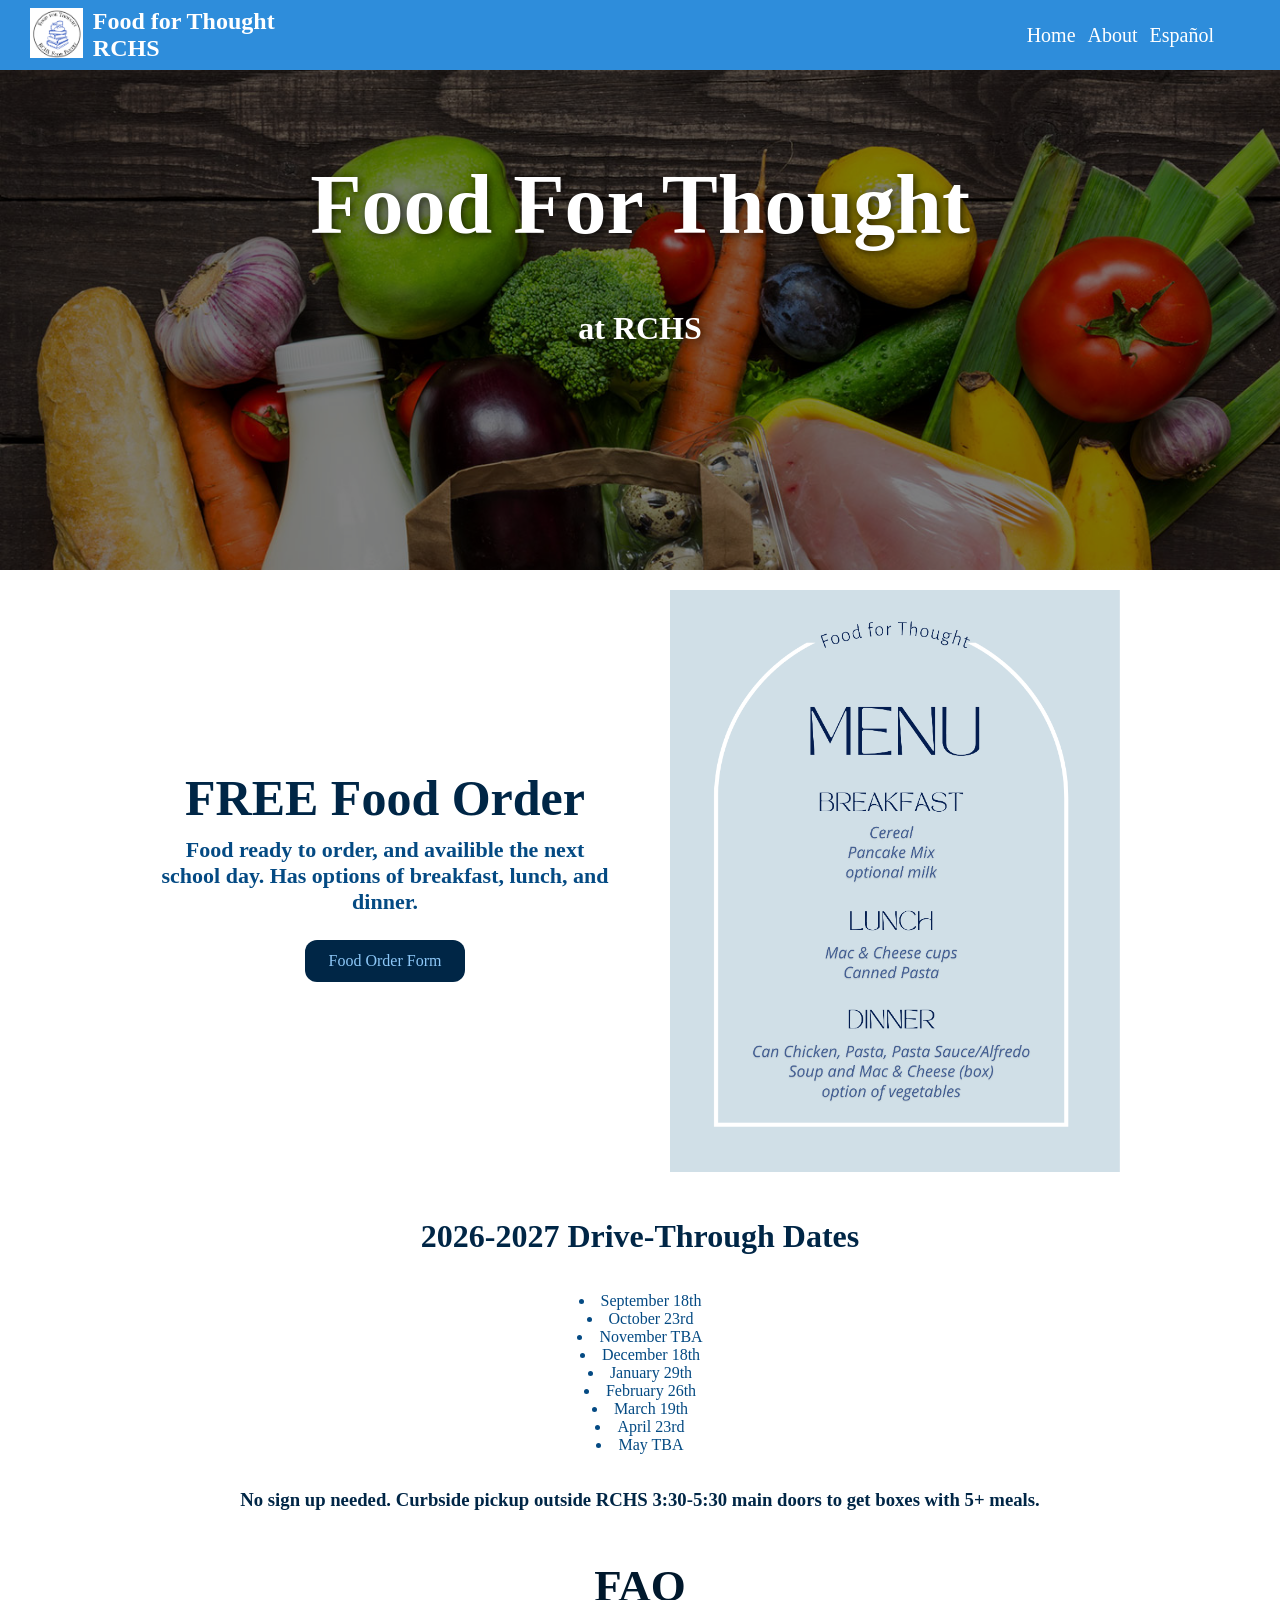
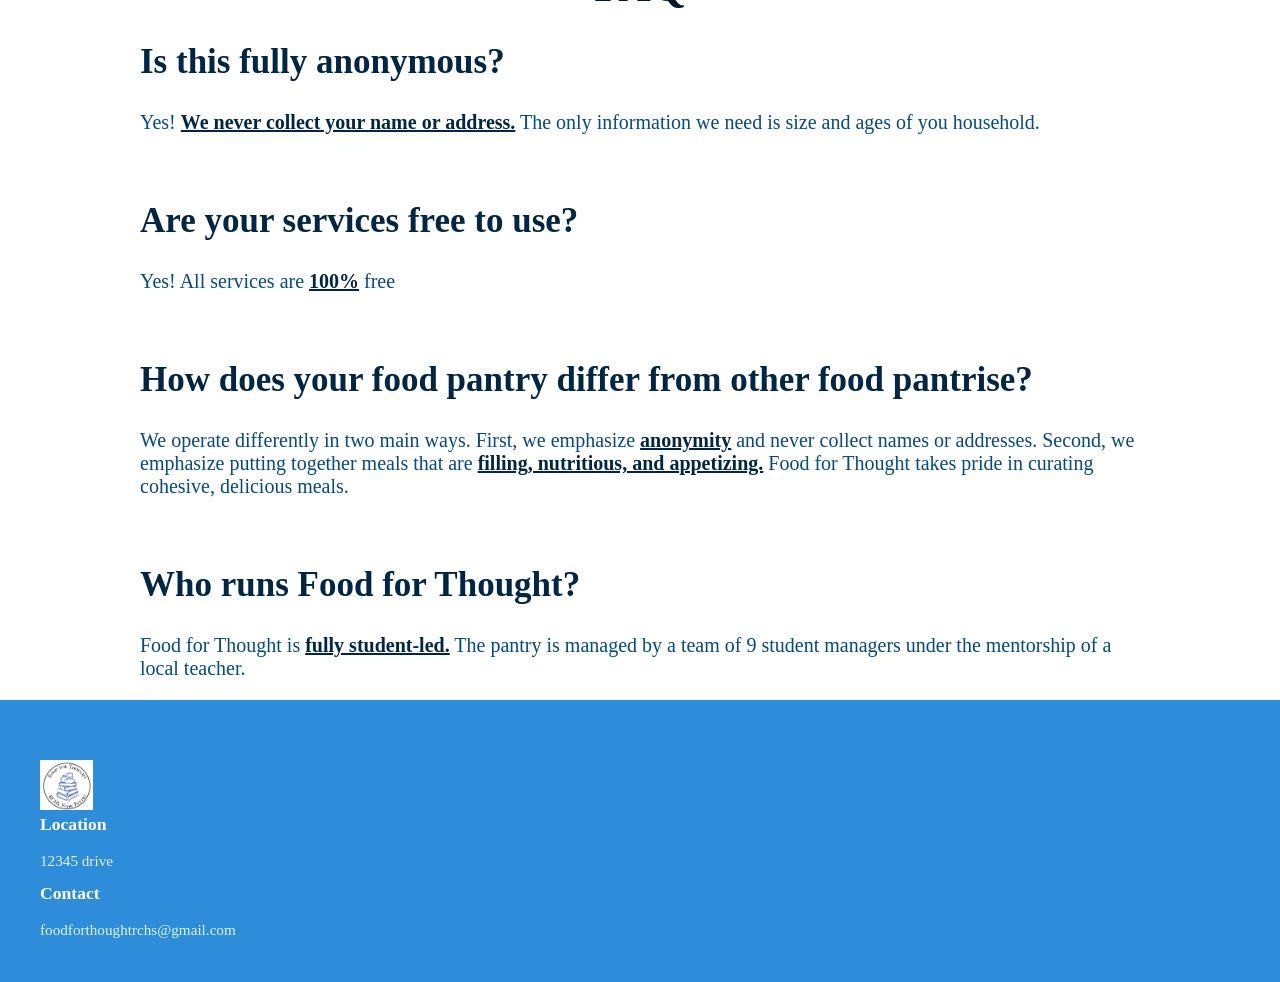
<file: index.html>
<!DOCTYPE html>
<html lang="eng">
<head>
    <meta charset="UTF-8">
    <meta name="viewport" content="width=device=width, initial-scale=1.0">
    <title>FFT Site</title>
    <link rel="stylesheet" href="style.css">
</head>
<body>
    <div class="top">
        <a href="index.html">
            <img src="LOGO.png" class="logo" alt="Food for Thought Food Pantry">
        </a>
        <h2 class="title">Food for Thought RCHS</h2>
        <div class="sidebuttons">
            <button type="button" class="topbtn">
                <a href="index.html" class="ref">Home</a>
            </button>
            <button type="button" class="topbtn">
                <a href="about.html" class="ref">About</a>
           </button>
           <button type="button" class="topbtn">
                <a href="spanish.html" class="ref">Español</a>
           </button>
        </div>
    </div>
        
    <div class="main content">
        <div class="topimg">
            <div class="hero">
                <div class="overtext">
                    <h1>Food For Thought</h1>
                    <h3>at RCHS</h3>
                </div>
            </div>
         </div>

        <div class="scuffcont">
            <div class="dailyfood">
                <div class="dailytext box">
                    <h1>FREE Food Order</h1>
                    <h3>
                        Food ready to order, and availible the next school day.
                        Has options of breakfast, lunch, and dinner. 
                    </h3>
                    <a href="form goes here" class="dailybutton">Food Order Form</a>
                </div>
                <div class="menu box">
                    <img src="Menu daily.png" class="dailymenu" alt="Our daily menu, see more on the food order form">
                </div>
            </div>
        </div>

        <div class="drives">
            <h1>2026-2027 Drive-Through Dates</h1>
            <ul>
                <li>September 18th</li>
                <li>October 23rd</li>
                <li>November TBA</li>
                <li>December 18th</li>
                <li>January 29th</li>
                <li>February 26th</li>
                <li>March 19th</li>
                <li>April 23rd</li>
                <li>May TBA</li>
            </ul>
            <h3>
                No sign up needed. Curbside pickup outside RCHS 3:30-5:30 main doors
                to get boxes with 5+ meals. 
            </h3>
        </div>
    </div>

    <div class="faq">
        <div class="faqtext">
            <h1>FAQ</h1>
            <h2>Is this fully anonymous?</h2>
            <p>Yes! <span class="faqemph">We never collect your name or address.</span> The only information we need is size and ages of you household.</p>
            <br>
            <h2>Are your services free to use?</h2>
            <p>Yes! All services are <span class="faqemph">100%</span> free</p>
            <br>
            <h2>How does your food pantry differ from other food pantrise?</h2>
            <p>
                We operate differently in two main ways.
                First, we emphasize <span class="faqemph">anonymity</span> and never collect names or addresses. 
                Second, we emphasize putting together meals that are <span class="faqemph">filling, nutritious, and appetizing.</span>
                Food for Thought takes pride in curating cohesive, delicious meals. 
            </p>
            <br>
            <h2>Who runs Food for Thought?</h2>
            <p>
                Food for Thought is <span class="faqemph">fully student-led.</span> The pantry is managed by
                a team of 9 student managers under the mentorship of a local teacher. 
            </p>
        </div>
    </div>

    <footer class="site-footer">
    <div class="top-row">
        <div class="footer-col logo-col">
            <div class="low-logo">
                <img src="LOGO.png" class="logo" alt="Food for Thought Food Pantry">
            </div>
        </div>
    </div>

    <div class="footer-col">
        <h3>Location</h3>
        <p>12345 drive</p>
    </div>

    <div class="footer-col">
        <h3>Contact</h3>
        <p>foodforthoughtrchs@gmail.com</p>
    </div>
</footer>

<script href="app.js"></script>

</body>

</html>
</file>
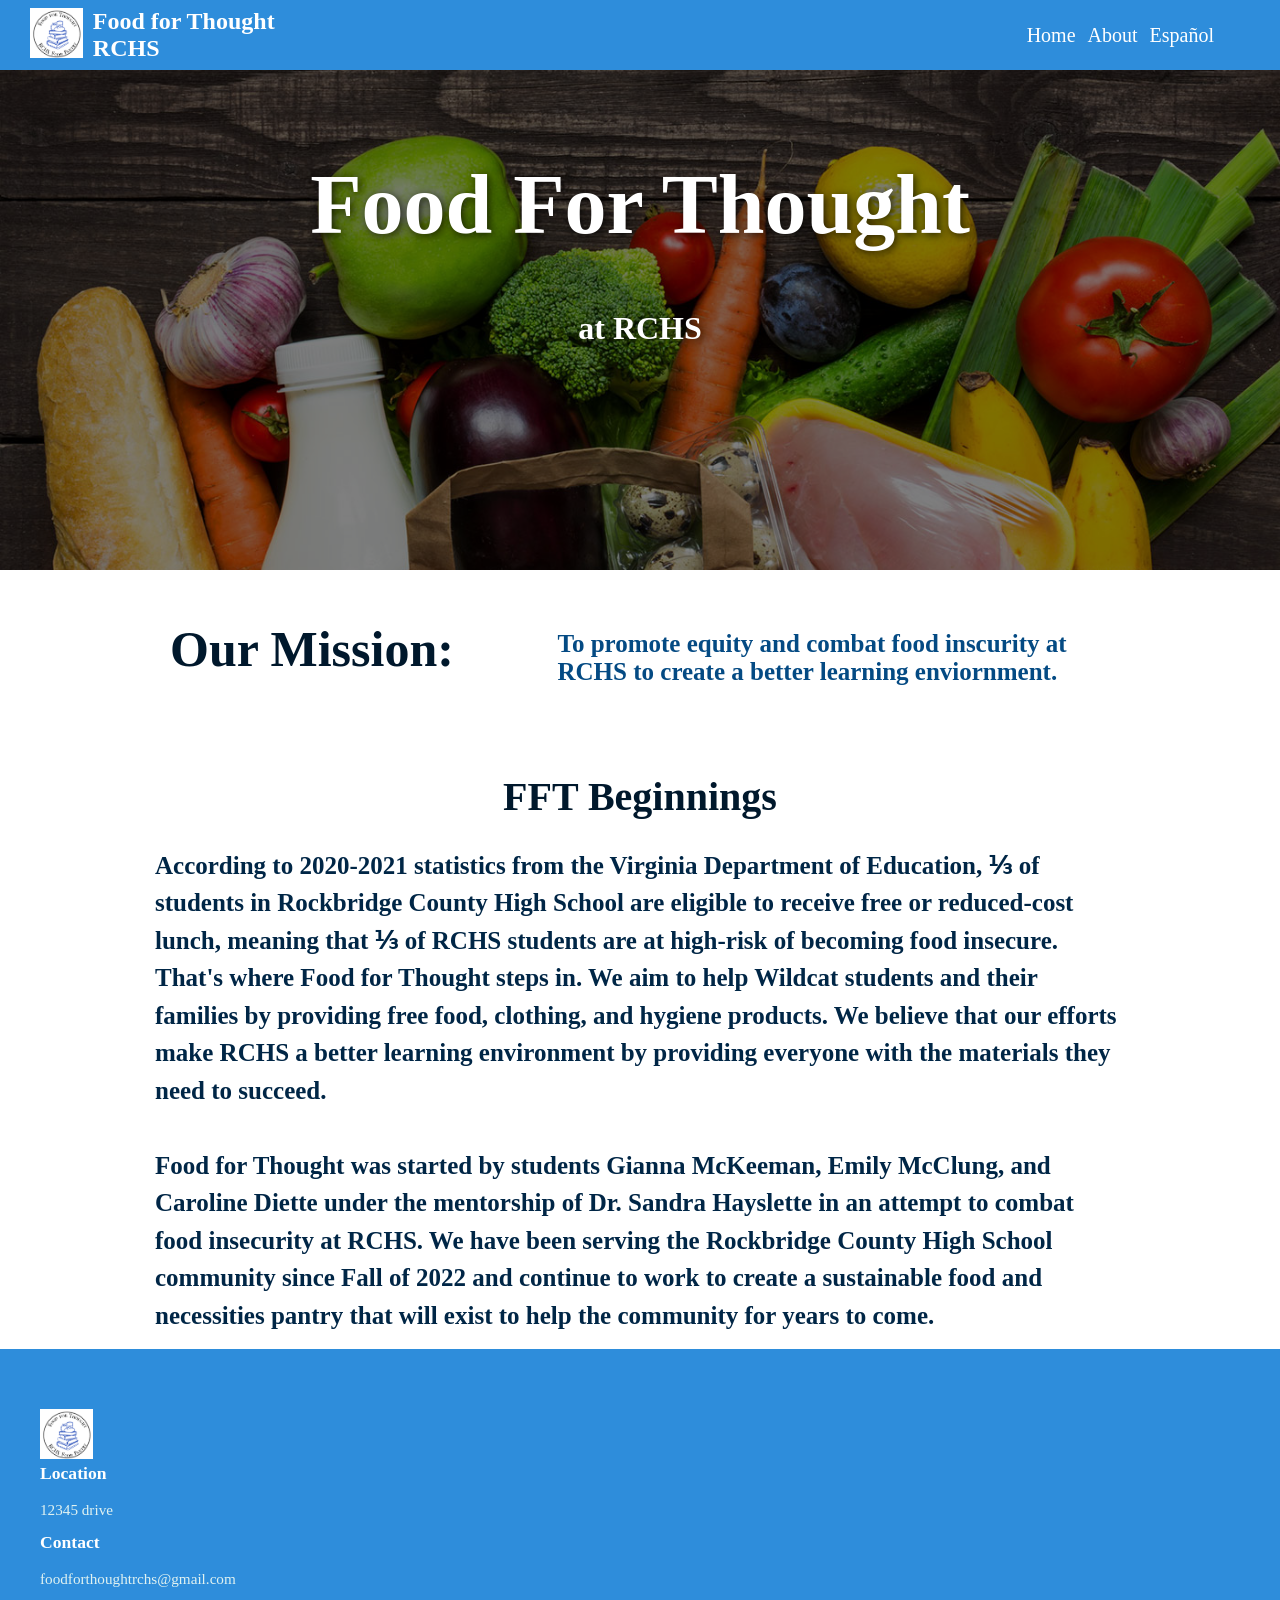
<file: about.html>
<!DOCTYPE html>
<html lang="eng">
<head>
    <meta charset="UTF-8">
    <meta name="viewport" content="width=device=width, initial-scale=1.0">
    <title>FFT Site</title>
    <link rel="stylesheet" href="style.css">
</head>
<body>
    <div class="top">
        <a href="index.html">
            <img src="LOGO.png" class="logo" alt="Food for Thought Food Pantry">
        </a>
        <h2 class="title">Food for Thought RCHS</h2>
        <div class="sidebuttons">
            <button type="button" class="topbtn">
                <a href="index.html" class="ref">Home</a>
            </button>
            <button type="button" class="topbtn">
                <a href="about.html" class="ref">About</a>
           </button>
           <button type="button" class="topbtn">
                <a href="spanish.html" class="ref">Español</a>
           </button>
        </div>
    </div>
        
    <div class="main content">
        <div class="topimg">
            <div class="hero">
                <div class="overtext">
                    <h1>Food For Thought</h1>
                    <h3>at RCHS</h3>
                </div>
            </div>
        </div>
        
         <div class="alltext">
            <div class="missiontop">
                <h1>Our Mission:</h1>
                <h3>To promote equity and combat food inscurity at RCHS to create a better learning enviornment.</h3>
            </div>
            <div class="textabout">
                <h1>FFT Beginnings</h1>
                <h3>
                    According to 2020-2021 statistics from the Virginia Department of Education, ⅓ of students in Rockbridge County High School are eligible to receive free or reduced-cost lunch, meaning that ⅓ of RCHS students are at high-risk of becoming food insecure. That's where Food for Thought steps in. We aim to help Wildcat students and their families by providing free food, clothing, and hygiene products. We believe that our efforts make RCHS a better learning environment by providing everyone with the materials they need to succeed.
                    <br>
                    <br>
                    Food for Thought was started by students Gianna McKeeman, Emily McClung, and Caroline Diette under the mentorship of Dr. Sandra Hayslette in an attempt to combat food insecurity at RCHS. We have been serving the Rockbridge County High School community since Fall of 2022 and continue to work to create a sustainable food and necessities pantry that will exist to help the community for years to come.
                </h3>
            </div>
        </div>
    </div>

<footer class="site-footer">
    <div class="top-row">
        <div class="footer-col logo-col">
            <div class="low-logo">
                <img src="LOGO.png" class="logo" alt="Food for Thought Food Pantry">
            </div>
        </div>
    </div>

    <div class="footer-col">
        <h3>Location</h3>
        <p>12345 drive</p>
    </div>

    <div class="footer-col">
        <h3>Contact</h3>
        <p>foodforthoughtrchs@gmail.com</p>
    </div>
</footer>

<script href="app.js"></script>
</body>
</html>
</file>
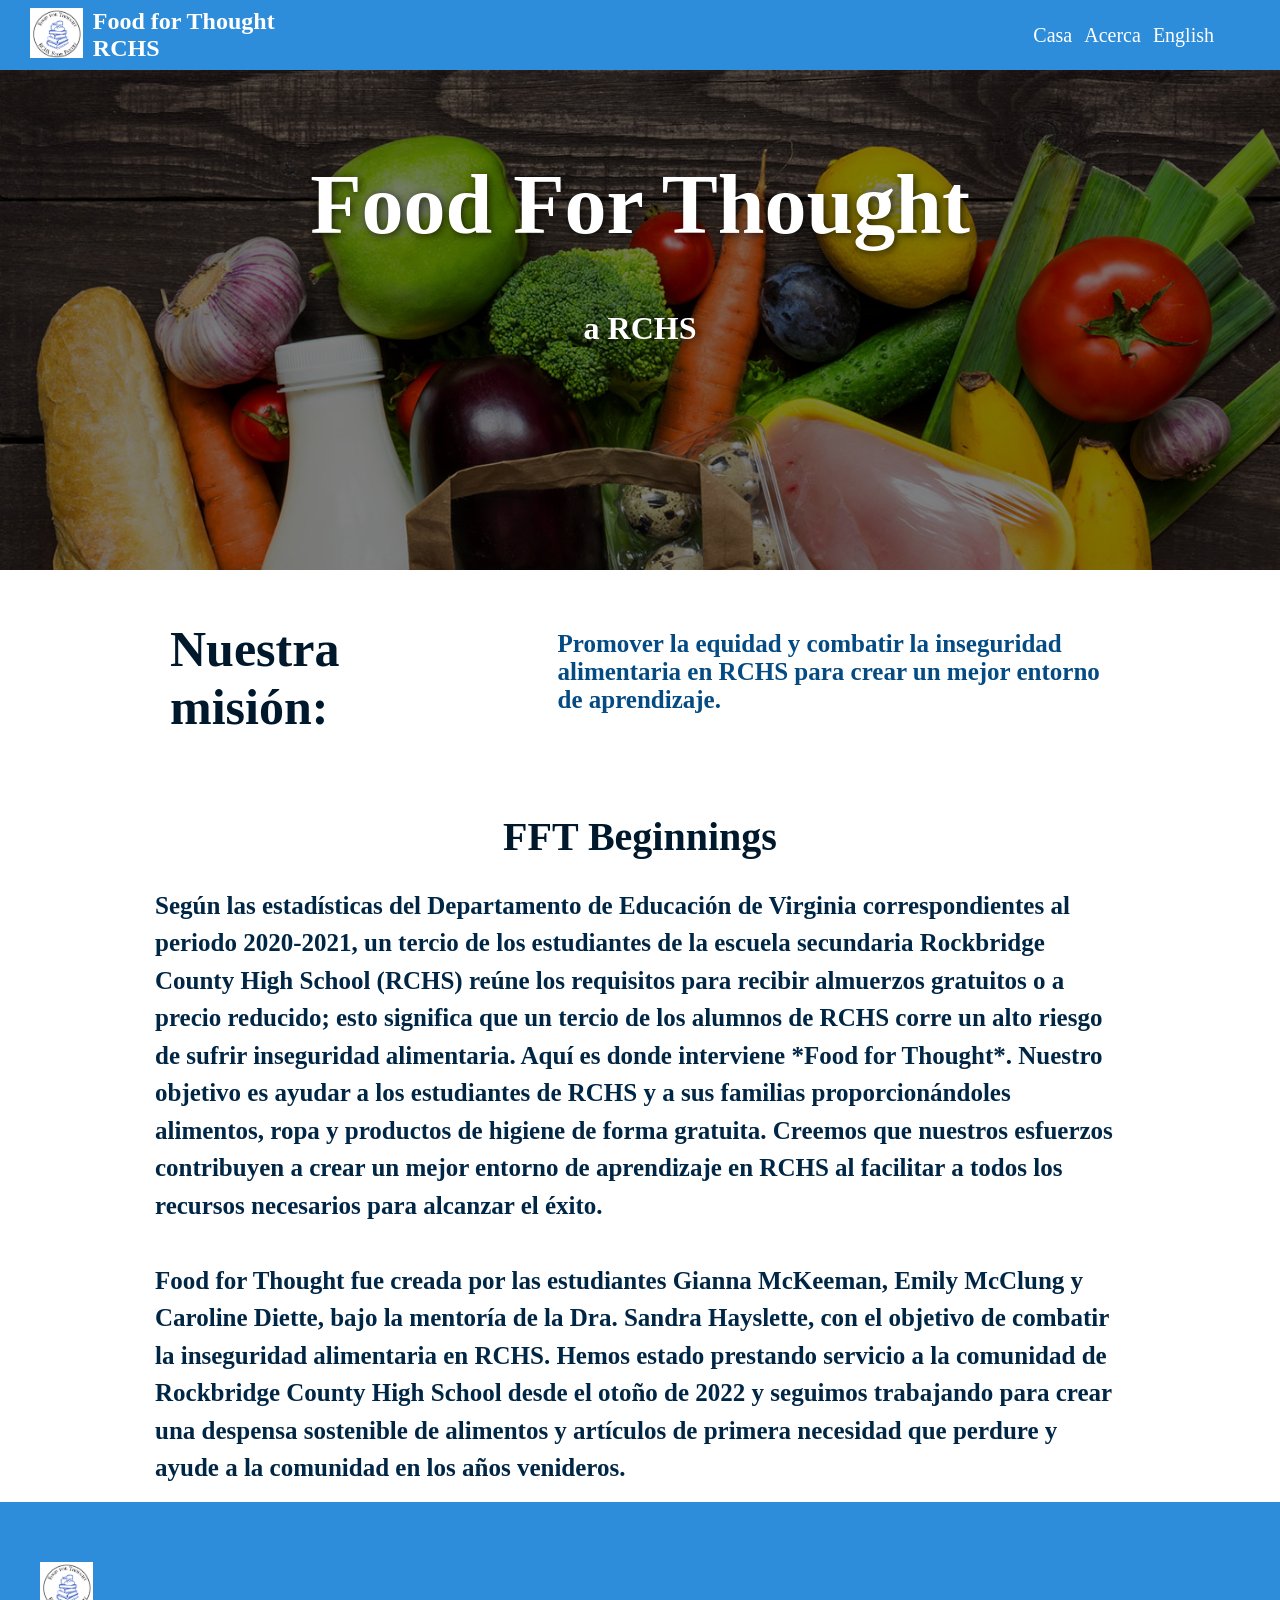
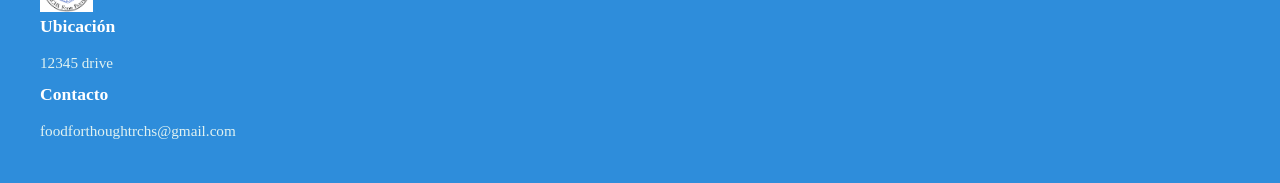
<file: aboutspanish.html>
<!DOCTYPE html>
<html lang="eng">
<head>
    <meta charset="UTF-8">
    <meta name="viewport" content="width=device=width, initial-scale=1.0">
    <title>FFT Site</title>
    <link rel="stylesheet" href="style.css">
</head>
<body>
    <div class="top">
        <a href="index.html">
            <img src="LOGO.png" class="logo" alt="Food for Thought Food Pantry">
        </a>
        <h2 class="title">Food for Thought RCHS</h2>
        <div class="sidebuttons">
            <button type="button" class="topbtn">
                <a href="spanish.html" class="ref">Casa</a>
            </button>
            <button type="button" class="topbtn">
                <a href="aboutspanish.html" class="ref">Acerca</a>
           </button>
           <button type="button" class="topbtn">
                <a href="index.html" class="ref">English</a>
           </button>
        </div>
    </div>
        
    <div class="main content">
        <div class="topimg">
            <div class="hero">
                <div class="overtext">
                    <h1>Food For Thought</h1>
                    <h3>a RCHS</h3>
                </div>
            </div>
        </div>
        
         <div class="alltext">
            <div class="missiontop">
                <h1>Nuestra misión:</h1>
                <h3>Promover la equidad y combatir la inseguridad alimentaria en RCHS para crear un mejor entorno de aprendizaje.</h3>
            </div>
            <div class="textabout">
                <h1>FFT Beginnings</h1>
                <h3>
                    Según las estadísticas del Departamento de Educación de Virginia correspondientes al periodo 2020-2021, un tercio de los estudiantes de la escuela secundaria Rockbridge County High School (RCHS) reúne los requisitos para recibir almuerzos gratuitos o a precio reducido; esto significa que un tercio de los alumnos de RCHS corre un alto riesgo de sufrir inseguridad alimentaria. Aquí es donde interviene *Food for Thought*. Nuestro objetivo es ayudar a los estudiantes de RCHS y a sus familias proporcionándoles alimentos, ropa y productos de higiene de forma gratuita. Creemos que nuestros esfuerzos contribuyen a crear un mejor entorno de aprendizaje en RCHS al facilitar a todos los recursos necesarios para alcanzar el éxito.
                    <br>
                    <br>
                    Food for Thought fue creada por las estudiantes Gianna McKeeman, Emily McClung y Caroline Diette, bajo la mentoría de la Dra. Sandra Hayslette, con el objetivo de combatir la inseguridad alimentaria en RCHS. Hemos estado prestando servicio a la comunidad de Rockbridge County High School desde el otoño de 2022 y seguimos trabajando para crear una despensa sostenible de alimentos y artículos de primera necesidad que perdure y ayude a la comunidad en los años venideros.
                </h3>
            </div>
        </div>
    </div>

<footer class="site-footer">
    <div class="top-row">
        <div class="footer-col logo-col">
            <div class="low-logo">
                <img src="LOGO.png" class="logo" alt="Food for Thought Food Pantry">
            </div>
        </div>
    </div>

    <div class="footer-col">
        <h3>Ubicación</h3>
        <p>12345 drive</p>
    </div>

    <div class="footer-col">
        <h3>Contacto</h3>
        <p>foodforthoughtrchs@gmail.com</p>
    </div>
</footer>

<script href="app.js"></script>
</body>
</html>
</file>
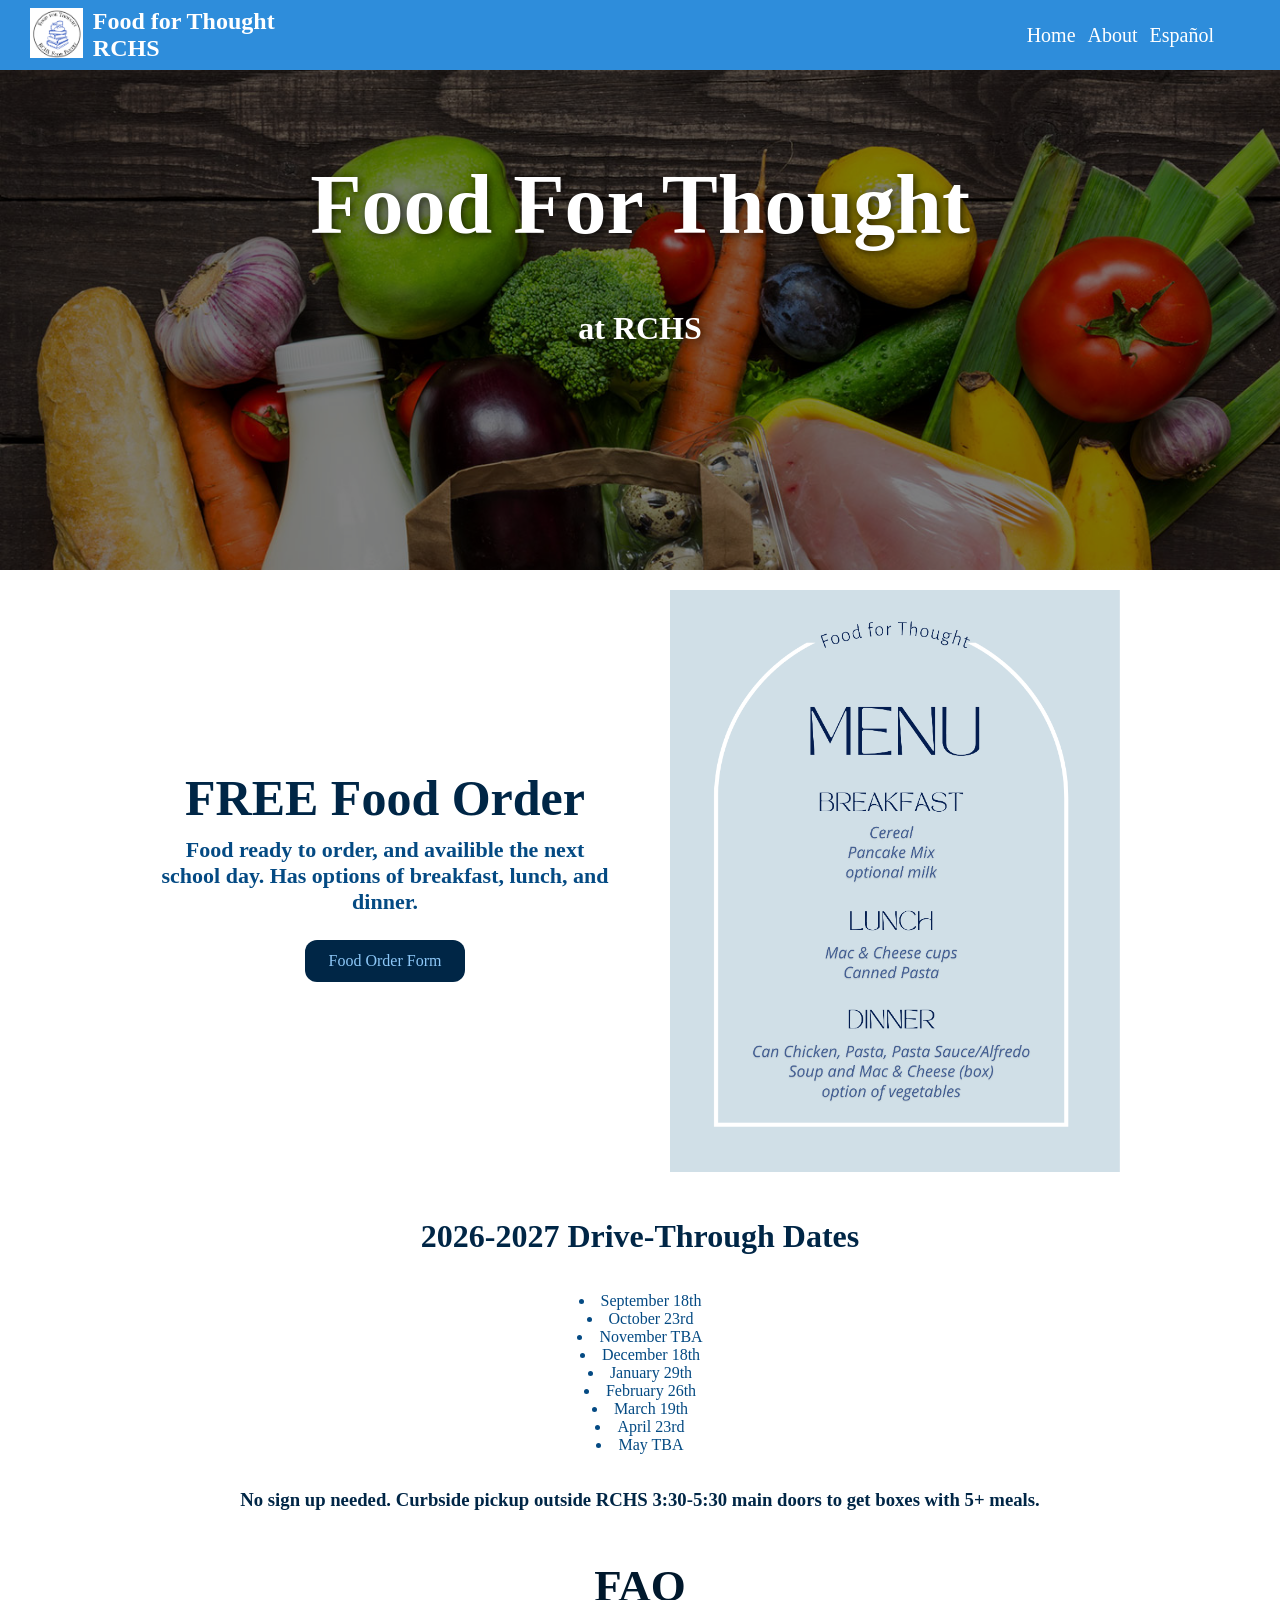
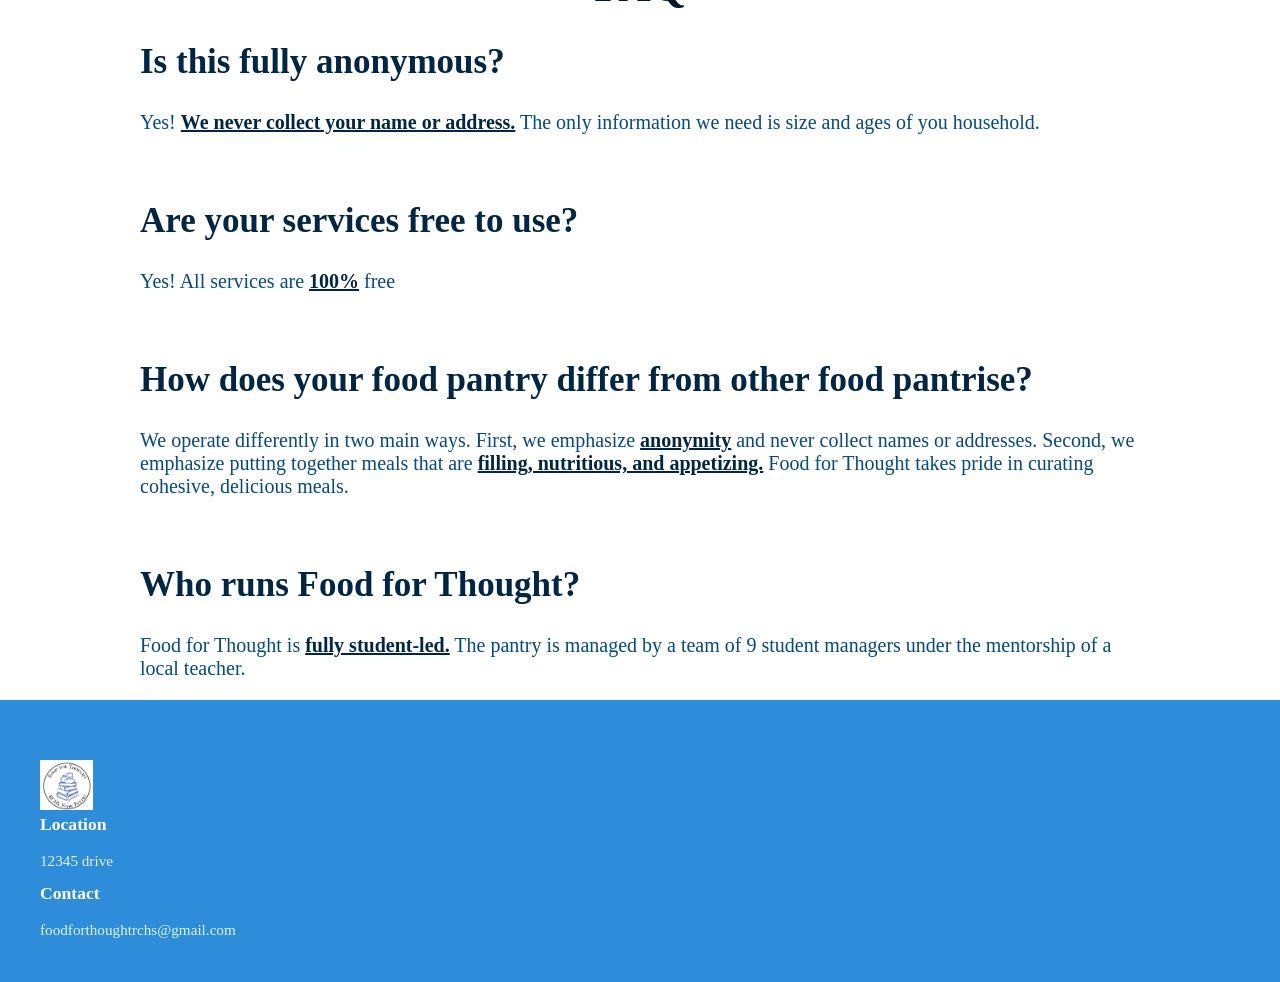
<file: main.html>
<!DOCTYPE html>
<html lang="eng">
<head>
    <meta charset="UTF-8">
    <meta name="viewport" content="width=device=width, initial-scale=1.0">
    <title>FFT Site</title>
    <link rel="stylesheet" href="style.css">
</head>
<body>
    <div class="top">
        <a href="main.html">
            <img src="LOGO.png" class="logo" alt="Food for Thought Food Pantry">
        </a>
        <h2 class="title">Food for Thought RCHS</h2>
        <div class="sidebuttons">
            <button type="button" class="topbtn">
                <a href="main.html" class="ref">Home</a>
            </button>
            <button type="button" class="topbtn">
                <a href="about.html" class="ref">About</a>
           </button>
           <button type="button" class="topbtn">
                <a href="spanish.html" class="ref">Español</a>
           </button>
        </div>
    </div>
        
    <div class="main content">
        <div class="topimg">
            <div class="hero">
                <div class="overtext">
                    <h1>Food For Thought</h1>
                    <h3>at RCHS</h3>
                </div>
            </div>
         </div>

        <div class="scuffcont">
            <div class="dailyfood">
                <div class="dailytext box">
                    <h1>FREE Food Order</h1>
                    <h3>
                        Food ready to order, and availible the next school day.
                        Has options of breakfast, lunch, and dinner. 
                    </h3>
                    <a href="form goes here" class="dailybutton">Food Order Form</a>
                </div>
                <div class="menu box">
                    <img src="Menu daily.png" class="dailymenu" alt="Our daily menu, see more on the food order form">
                </div>
            </div>
        </div>

        <div class="drives">
            <h1>2026-2027 Drive-Through Dates</h1>
            <ul>
                <li>September 18th</li>
                <li>October 23rd</li>
                <li>November TBA</li>
                <li>December 18th</li>
                <li>January 29th</li>
                <li>February 26th</li>
                <li>March 19th</li>
                <li>April 23rd</li>
                <li>May TBA</li>
            </ul>
            <h3>
                No sign up needed. Curbside pickup outside RCHS 3:30-5:30 main doors
                to get boxes with 5+ meals. 
            </h3>
        </div>
    </div>

    <div class="faq">
        <div class="faqtext">
            <h1>FAQ</h1>
            <h2>Is this fully anonymous?</h2>
            <p>Yes! <span class="faqemph">We never collect your name or address.</span> The only information we need is size and ages of you household.</p>
            <br>
            <h2>Are your services free to use?</h2>
            <p>Yes! All services are <span class="faqemph">100%</span> free</p>
            <br>
            <h2>How does your food pantry differ from other food pantrise?</h2>
            <p>
                We operate differently in two main ways.
                First, we emphasize <span class="faqemph">anonymity</span> and never collect names or addresses. 
                Second, we emphasize putting together meals that are <span class="faqemph">filling, nutritious, and appetizing.</span>
                Food for Thought takes pride in curating cohesive, delicious meals. 
            </p>
            <br>
            <h2>Who runs Food for Thought?</h2>
            <p>
                Food for Thought is <span class="faqemph">fully student-led.</span> The pantry is managed by
                a team of 9 student managers under the mentorship of a local teacher. 
            </p>
        </div>
    </div>

    <footer class="site-footer">
    <div class="top-row">
        <div class="footer-col logo-col">
            <div class="low-logo">
                <img src="LOGO.png" class="logo" alt="Food for Thought Food Pantry">
            </div>
        </div>
    </div>

    <div class="footer-col">
        <h3>Location</h3>
        <p>12345 drive</p>
    </div>

    <div class="footer-col">
        <h3>Contact</h3>
        <p>foodforthoughtrchs@gmail.com</p>
    </div>
</footer>

<script href="app.js"></script>

</body>

</html>
</file>
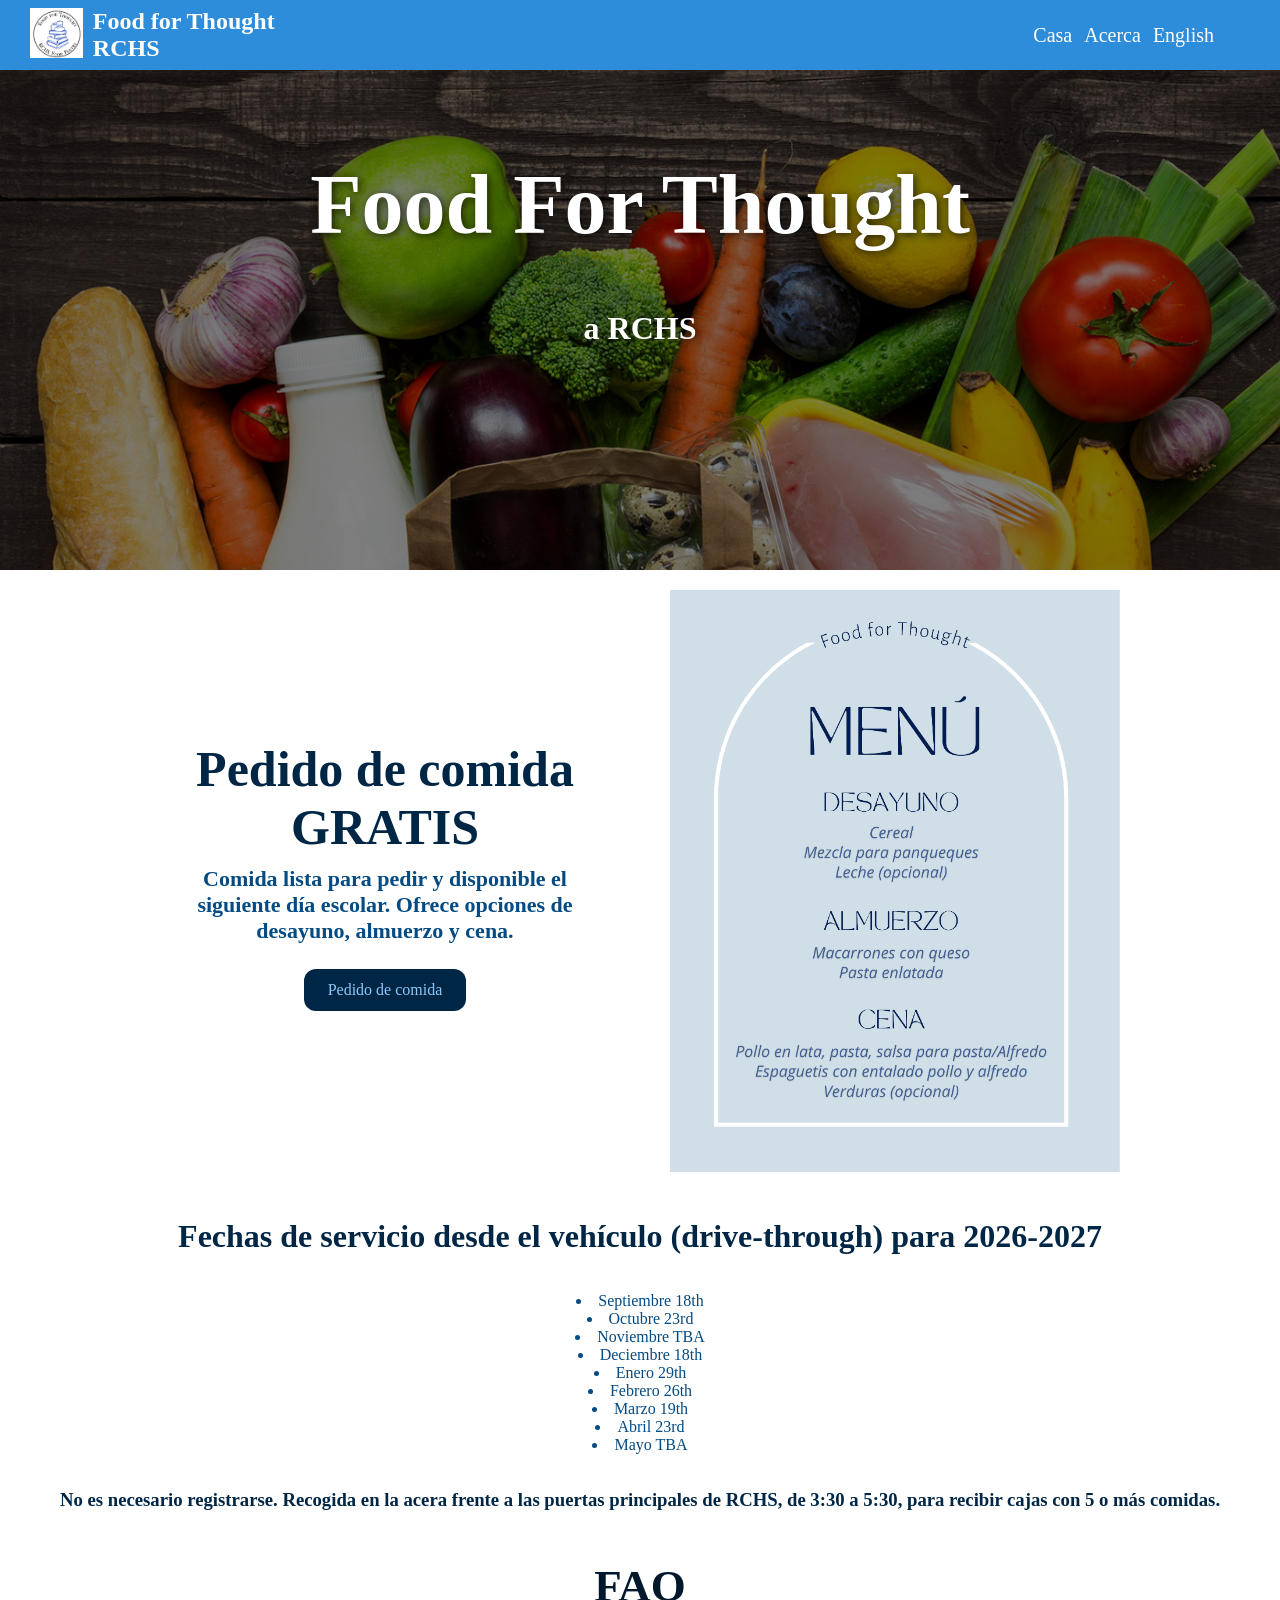
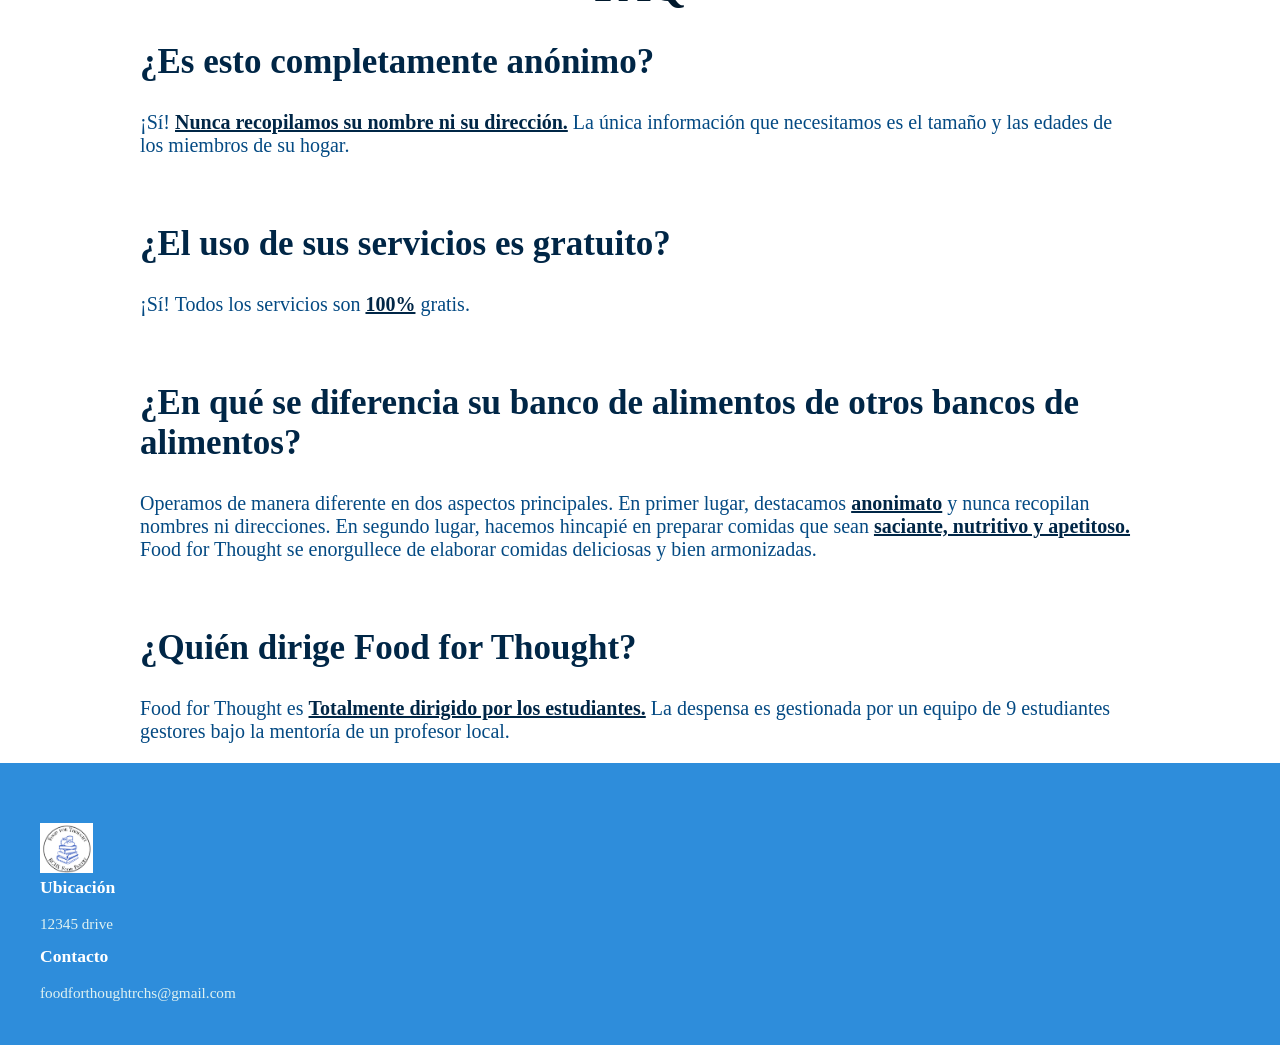
<file: spanish.html>
<!DOCTYPE html>
<html lang="eng">
<head>
    <meta charset="UTF-8">
    <meta name="viewport" content="width=device=width, initial-scale=1.0">
    <title>FFT Site</title>
    <link rel="stylesheet" href="style.css">
</head>
<body>
    <div class="top">
        <a href="index.html">
            <img src="LOGO.png" class="logo" alt="Food for Thought Food Pantry">
        </a>
        <h2 class="title">Food for Thought RCHS</h2>
        <div class="sidebuttons">
            <button type="button" class="topbtn">
                <a href="spanish.html" class="ref">Casa</a>
            </button>
            <button type="button" class="topbtn">
                <a href="aboutspanish.html" class="ref">Acerca</a>
           </button>
           <button type="button" class="topbtn">
                <a href="index.html" class="ref">English</a>
           </button>
        </div>
    </div>
        
    <div class="main content">
        <div class="topimg">
            <div class="hero">
                <div class="overtext">
                    <h1>Food For Thought</h1>
                    <h3>a RCHS</h3>
                </div>
            </div>
         </div>

        <div class="scuffcont">
            <div class="dailyfood">
                <div class="dailytext box">
                    <h1>Pedido de comida GRATIS</h1>
                    <h3>
                        Comida lista para pedir y disponible el siguiente día escolar.
                        Ofrece opciones de desayuno, almuerzo y cena.
                    </h3>
                    <a href="form goes here" class="dailybutton">Pedido de comida</a>
                </div>
                <div class="menu box">
                    <img src="spanish menu.png" class="dailymenu" alt="Nuestro menú diario; consulte más detalles en el formulario de pedido de comida.">
                </div>
            </div>
        </div>

        <div class="drives">
            <h1>Fechas de servicio desde el vehículo (drive-through) para 2026-2027</h1>
            <ul>
                <li>Septiembre 18th</li>
                <li>Octubre 23rd</li>
                <li>Noviembre TBA</li>
                <li>Deciembre 18th</li>
                <li>Enero 29th</li>
                <li>Febrero 26th</li>
                <li>Marzo 19th</li>
                <li>Abril 23rd</li>
                <li>Mayo TBA</li>
            </ul>
            <h3>
                No es necesario registrarse. Recogida en la acera frente a las puertas principales de RCHS, de 3:30 a 5:30, para recibir cajas con 5 o más comidas.
            </h3>
        </div>


    <div class="faq">
        <div class="faqtext">
            <h1>FAQ</h1>
            <h2>¿Es esto completamente anónimo?</h2>
            <p>¡Sí! <span class="faqemph">Nunca recopilamos su nombre ni su dirección.</span> La única información que necesitamos es el tamaño y las edades de los miembros de su hogar.</p>
            <br>
            <h2>¿El uso de sus servicios es gratuito?</h2>
            <p>¡Sí! Todos los servicios son <span class="faqemph">100%</span> gratis.</p>
            <br>
            <h2>¿En qué se diferencia su banco de alimentos de otros bancos de alimentos?</h2>
            <p>
                Operamos de manera diferente en dos aspectos principales.
                En primer lugar, destacamos <span class="faqemph">anonimato</span> y nunca recopilan nombres ni direcciones. 
                En segundo lugar, hacemos hincapié en preparar comidas que sean <span class="faqemph">saciante, nutritivo y apetitoso.</span>
                Food for Thought se enorgullece de elaborar comidas deliciosas y bien armonizadas. 
            </p>
            <br>
            <h2>¿Quién dirige Food for Thought?</h2>
            <p>
                Food for Thought es <span class="faqemph">Totalmente dirigido por los estudiantes.</span> La despensa es gestionada por
                un equipo de 9 estudiantes gestores bajo la mentoría de un profesor local.
            </p>
        </div>
    </div>

    <footer class="site-footer">
    <div class="top-row">
        <div class="footer-col logo-col">
            <div class="low-logo">
                <img src="LOGO.png" class="logo" alt="Despensa de Alimentos «Food for Thought»">
            </div>
        </div>
    </div>

    <div class="footer-col">
        <h3>Ubicación</h3>
        <p>12345 drive</p>
    </div>

    <div class="footer-col">
        <h3>Contacto</h3>
        <p>foodforthoughtrchs@gmail.com</p>
    </div>
</footer>

<script href="app.js"></script>

</body>

</html>
</file>
<file: style.css>
html, body {
    margin: 0;
    padding: 0;
    height: 100%;
}

.top {
    height: 70px;
    width: 100%;
    top: 0;
    background-color: #2e8ddb;
    display: flex;
    align-items: center;
    padding: 10px 30px;
    box-sizing: border-box;
    z-index: 100;

}

.sidebuttons {
    display: flex;
    justify-content: flex-end;
    height: 70px;
    width: 100%;
    top: 0;
    z-index: 100;
    padding: 10px 30px;
    align-items: center;
}

.topbtn {
    appearance: none;
    -webkit-appearance: none;
    border: none;
    background: transparent;
    color:#ffffff;
    cursor: pointer;
    font-family: inherit;
    font-size: 20px;
}

.ref {
    text-decoration: none;
    color: white;
}

.topbtn:hover{
    text-decoration: underline;
}

.img-cnt {
    display: flex;
    align-items: center;
}

.img-btn {
    background: transparent;
    border: none;
    padding: 0;
    cursor: pointer;
}

.logo {
    height: 50px;
}


.title {
    color: #ffffff;
    position: relative;
    left: 10px;
}

.hero {
    background-color: rgba(0, 0, 0, 0.5);
    background-size: cover;
    background-position: center;
    height: 500px;
    margin-top: 0px;
    width: 100%
}

.topimg {
    background-image: url(groceries.jpg);
    background-size: cover;
    background-position: center;
    background-repeat: no-repeat;
    height: 500px;
    margin-top: 0px;
    display: flex;
    align-items: center;
    justify-content: center;
}

.overtext {
    text-align: center;
    align-content: 200px;
    color: white;
    text-shadow: 2px 2px 8px rgba(0, 0, 0, 0.7);
    padding: 30px 50px;
}

.overtext h1 {
    font-size: 5.25rem;
}

.overtext h3 {
    font-size: 2rem;
}

.scuffcont {
    display: flex;
    justify-content: center;
}

.dailyfood {
    max-width: 1000px;
    grid-template-columns: 1fr 1fr;
    display: grid;
    grid-gap: 20px
}

.box{
    padding: 20px;
}

.dailytext {
    display: flex;
    flex-direction: column;
    justify-content: center;
    align-items: center;
    gap: 10px;
}

.dailytext h1 {
    text-align: center;
    font-size: 50px;
    color: #002646;
    margin: 0;
}

.dailytext h3 {
    text-align: center;
    font-size: 22px;
    color: #044a83;
    margin: 0;
}

.dailybutton{
    display: inline-block;
    margin: 15px;
    text-decoration: none;
    cursor: pointer;
    padding: 12px 24px;
    text-align: center;
    background-color: #002646;
    color: #8cc7f7;
    font-size: 16px;
    border-radius: 12px;
    transition: background-color 0.2s ease;
}

.dailybutton:hover {
    background-color: #00182c;
}

.dailymenu {
    width: 100%;
}

.drives {
    display: flex;
    flex-direction: column;
    justify-content: center;
    text-align: center;
    color:#002646;
}

ul {
    list-style-position: inside;
    text-align: center;
    padding-left: 0;
    color:#044a83;
}



.site-footer {
    background-color: #2e8ddb;
    color: #ffffff;
    padding: 60px 40px 30px 40px;
}

.footer-row {
    max-width: 1200px;
    margin: 0 auto;
    display: flex;
    flex-wrap: wrap;
    gap: 40px;
}

.footer-col h3 {
    font-size: 1.1rem;
    font-weight: bold;
    margin-top: 0;
    margin-bottom: 15px;
}

.footer-col p {
    font-size: 0.95rem;
    line-height: 1.5;
    margin: 0 0 10px 0;
    color: #e0f2f1;
}

.footer-col {
    flex: 2;
    min-width: 250px;
}


body {
    display: flex;
    flex-direction: column;
    min-height: 100vh;
}

.main-content {
    flex: 1;
}

.missiontop {
    display: grid;
    grid-template-columns: .75fr 1.25fr;
    gap: 20px;
    max-width: 1000px;
}

.missiontop h1 {
    color:#00182c;
    margin: 50px 30px;
    font-size: 50px;
}

.missiontop h3 {
    margin: 60px 30px;
    color:#044a83;
    font-size: 25px;
}

.alltext {
    display: flex;
    justify-content: center;
    flex-direction: column;
    align-items: center;

}

.textabout {
    max-width: 1000px;
}

.textabout h1 {
    text-align: center;
    color:#00182c;
    font-size: 40px;
}

.textabout h3 {
    margin: 15px 15px;
    color:#002646;
    font-size: 25px;
    line-height: 1.5;  
}

.faqtext {
    max-width: 1000px;
    margin: auto 20px auto 20px;
}

.faq {
    display: flex;
    justify-content: center;
}

.faqtext h1 {
    text-align: center;
    color: #00182c;
    font-size: 45px;
}

.faqtext h2 {
    color:#002646;
    font-size: 35px;
}

.faqtext p {
    color:#044a83;
    font-size: 20px;
}

.faqemph {
    font-weight: bold;
    color: #002646;
    text-decoration: underline;
}
</file>
